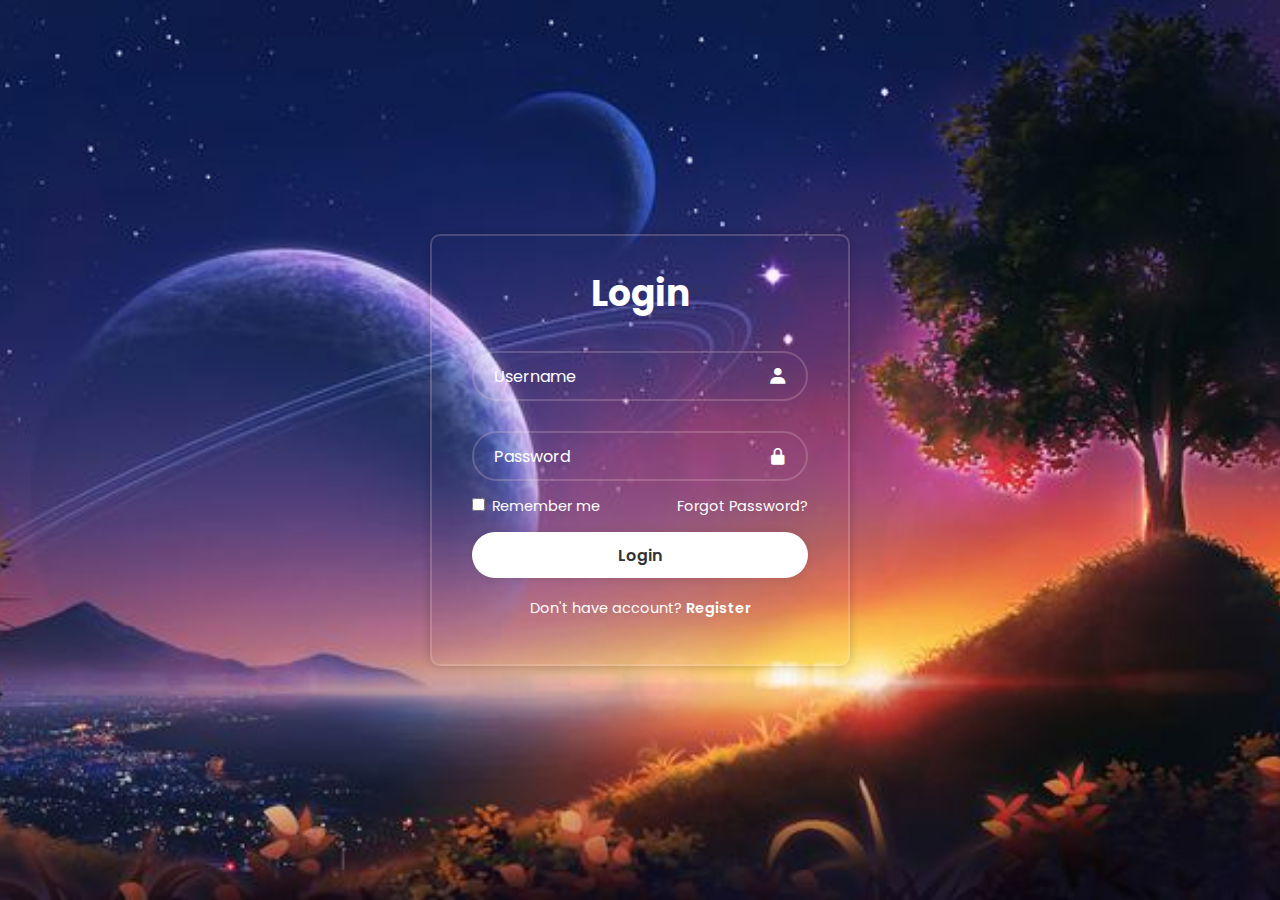
<file: LoginForm2/index.html>
<!DOCTYPE html>
<html lang="en">
<head>
    <meta charset="UTF-8">
    <meta name="viewport" content="width=device-width, initial-scale=1.0">
    <link rel="stylesheet" href="style.css">
    <link href='https://unpkg.com/boxicons@2.1.4/css/boxicons.min.css' rel='stylesheet'>
    <title>Login Form</title>
</head>
<body>
    
    <div class="wrapper">
        <form action="">
            <h1>Login</h1>
            <div class="input-box">
                <input type="text" placeholder="Username"
                required>
                <i class='bx bxs-user'></i>
            </div>
            <div class="input-box">
                <input type="Password" placeholder="Password"
                required>
                <i class='bx bxs-lock-alt'></i>
            </div>
                <div class="remember-forgot">
                    <label><input type="checkbox"> Remember me</label>
                    <a href="#">Forgot Password?</a>
                </div>

                <button type="submit" class="btn">Login</button>

                <div class="register-link">
                    <p>Don't have account? <a href="#">Register</a></p>
                </div>
        </form>
    </div>
</body>
</html>
</file>
<file: LoginForm2/style.css>
@import url("https://fonts.googleapis.com/css2?family=Poppins:wght@300;400;500;600;700;800;900&display=swap");

* {
    margin: 0;
    padding: 0;
    box-sizing: border-box;
    font-family: "Poppins", sans-serif;
}

body {
    display: flex;
    justify-content: center;
    align-items: center;
    min-height: 100vh;
    background: url('1.jpeg') no-repeat;
    background-size: cover;
    background-position: center;
}

.wrapper {
    width: 420px;
    background: transparent;
    border: 2px solid rgba(255, 225, 225, .2);
    backdrop-filter: (20px);
    box-shadow: 0 0 10px rgba(0, 0, 0, .2);
    color: white;
    border-radius: 10px;
    padding: 30px 40px;
}

.wrapper h1 {
    font-size: 36px;
    text-align: center;
}

.wrapper .input-box{
    position: relative;
    width: 100%;
    height: 50px;
    margin: 30px 0;
}

.input-box input{
    width: 100%;
    height: 100%;
    background: transparent;
    border: none;
    outline: none;
    border: 2px solid rgba(255, 225, 225, .2);
    border-radius: 40px;
    font-size: 16px;
    color: white;
    padding: 20px 45px 20px 20px;
}

.input-box input::placeholder{
    color: white;
}

.input-box i{
    position: absolute;
    right: 20px;
    top: 50%;
    transform: translateY(-50%);
    font-size: 20px;
}

.wrapper .remember-forgot{
    display: flex;
    justify-content: space-between;
    font-size: 14.5px;
    margin: -15px 0 15px;
}

.remember-forgot label input{
    accent-color: white;
    margin-right: 3px;
}

.remember-forgot a{
    color: white;
    text-decoration: none;
}

.remember-forgot a:hover{
    text-decoration: underline;
}

.wrapper .btn{
    width: 100%;
    height: 46px;
    background: white;
    border: none;
    outline: none;
    border-radius: 40px;
    box-shadow: 0 0 10px rgba(0, 0, 0, .1);
    cursor: pointer;
    font-size: 16px;
    color: #333;
    font-weight: 600;
}

.wrapper .register-link{
    font-size: 14.5px;
    text-align: center;
    margin: 20px 0 15px;
}

.register-link p a{
    color: white;
    text-decoration: none;
    font-weight: 600;
}

.register-link p a:hover{
    text-decoration: underline;
}
</file>
